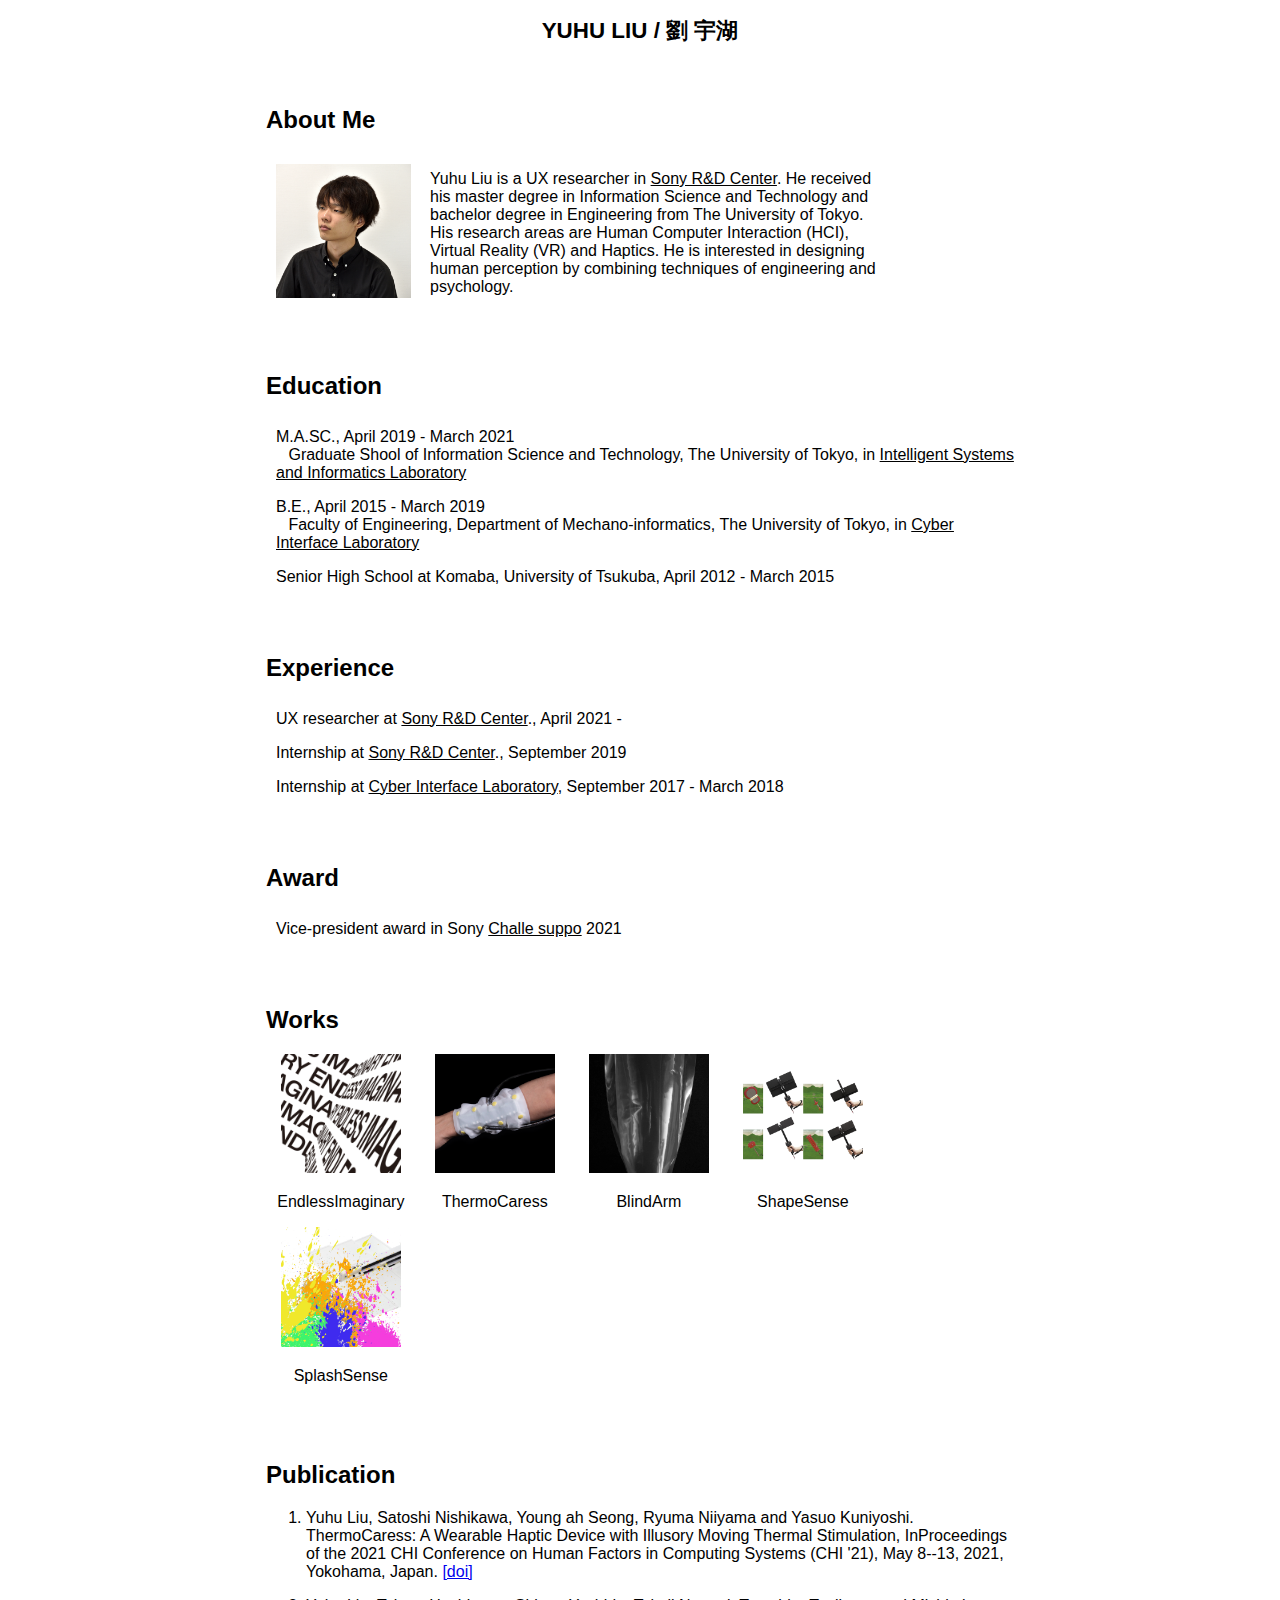
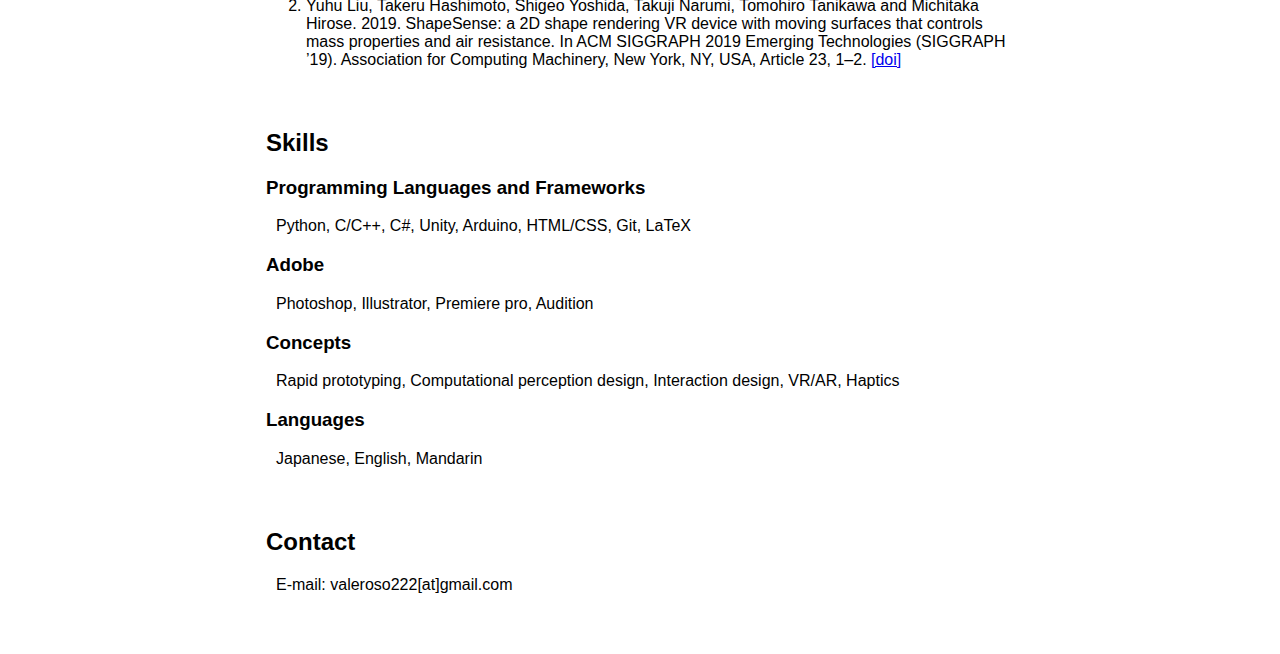
<file: index.html>
<!DOCTYPE html>
<html>
    <head>
        <meta charset="UTF-8">
        <meta name="viewport" content="width=device-width,initial-scale=1">
        <link rel="stylesheet" href="css/style.css">
        <title>yuhu liu</title>
    </head>
    <body>
        <div class="wrapper-header">
            
            <div id="title">
                <h1>
                    <a id="title" href="index.html">YUHU LIU / 劉 宇湖</a>
                </h1>
            </div>
        </div>
        <div class="wrapper-main">
            <div class="section">
                <div class="about-me">
                    <h2>About Me</h2>
                    <div class="portrait">
                        <img class ="portrait" src="image/profile/profile.jpg">
                    </div>
                    <div class="biography">
                        <p class="biography">
                            <!-- Yuhu Liu is a master student of <a id="isi" href="http://www.isi.imi.i.u-tokyo.ac.jp/">Intelligent Systems and Informatics Laboratory</a> in The University of Tokyo in Japan. He received his bachelor degree in Engineering from The University of Tokyo.His research areas are Human Computer Interaction (HCI), Virtual Reality (VR) and Haptics. He is interested in designing human perception by combining techniques of engineering and psychology. -->
                            Yuhu Liu is a UX researcher in <a id="isi" href="https://www.sony.com/en/SonyInfo/research/">Sony R&D Center</a>.
                            He received his master degree in Information Science and Technology and bachelor degree in Engineering from The University of Tokyo. 
                            His research areas are Human Computer Interaction (HCI), Virtual Reality (VR) and Haptics.
                            He is interested in designing human perception by combining techniques of engineering and psychology.
                        </p>
                    </div>
                </div>
            </div>
            <div class="section">
                <div class="education">
                    <h2>Education</h2>
                    <ul class="education">
                        <li>M.A.SC., April 2019 - March 2021 <br>
                            &ensp; Graduate Shool of Information Science and Technology, The University of Tokyo, in <a id="isi" href="http://www.isi.imi.i.u-tokyo.ac.jp/?lang=en">Intelligent Systems and Informatics Laboratory</a>
                        </li>
                        <li>B.E., April 2015 - March 2019 <br>
                            &ensp; Faculty of Engineering, Department of Mechano-informatics, The University of Tokyo, in <a id="isi" href="https://www.cyber.t.u-tokyo.ac.jp/">Cyber Interface Laboratory</a>
                        </li>
                        <li>Senior High School at Komaba, University of Tsukuba, April 2012 - March 2015</li>
                    </ul>
                </div>
            </div>
            <div class="section">
                <div class="experience">
                    <h2>Experience</h2>
                    <ul class="experience">
                        <li>UX researcher at <a id="isi" href="https://www.sony.com/en/SonyInfo/research/">Sony R&D Center</a>., April 2021 - </li>
                        <li>Internship at <a id="isi" href="https://www.sony.com/en/SonyInfo/research/">Sony R&D Center</a>., September 2019</li>
                        <li>Internship at <a id="isi" href="https://www.cyber.t.u-tokyo.ac.jp/">Cyber Interface Laboratory</a>, September 2017 - March 2018</li>
                    </ul>
                </div>
            </div>
            <div class="section">
                <div class="award">
                    <h2>Award</h2>
                    <ul class="award">
                        <li>Vice-president award in Sony <a id="isi" href="https://customers.microsoft.com/en-gb/story/1364917492000256309-sony-corporation-microsoft365-en-japan">Challe suppo</a> 2021</li>
                    </ul>
                </div>
            </div>
            <div class="section">
                <div class="works-thumbnails">
                    <h2>Works</h2>
                    <div class="works">
                        <a class="works" href="EndlessImaginary.html">
                            <img class="works" src="image/EndlessImaginary/EndlessImaginary_works.png">
                            <p>
                                EndlessImaginary
                            </p>
                        </a>
                    </div>
                    <div class="works">
                        <a class="works" href="ThermoCaress.html">
                            <img class="works" src="image/ThermoCaress/ThermoCaress_works.jpg">
                            <p>
                                ThermoCaress
                            </p>
                        </a>
                    </div>
                    <div class="works">
                        <a class="works" href="blindarm.html">
                            <img class="works" src="image/blindarm/blindarm_works.jpg">
                            <p>
                                BlindArm
                            </p>
                        </a>
                    </div>
                    <div class="works">
                        <a class="works" href="shapesense.html">
                            <img class="works" src="image/shapesense/shapesense_works.jpg">
                            <p>
                                ShapeSense
                            </p>
                        </a>
                    </div>
                    <div class="works">
                        <a class="works" href="splashsense.html">
                            <img class="works" src="image/splashsense/splashsense_works.jpg">
                            <p>
                                SplashSense
                            </p>
                        </a>
                    </div>
                </div>
            </div>
            <div class="section">
                <div class="publication">
                    <h2>Publication</h2>
                    <ol class="publication">
                        <li>Yuhu Liu, Satoshi Nishikawa, Young ah Seong, Ryuma Niiyama and Yasuo Kuniyoshi. ThermoCaress: A Wearable Haptic Device with Illusory Moving Thermal Stimulation, InProceedings of the 2021 CHI Conference on Human Factors in Computing Systems (CHI '21), May 8--13, 2021, Yokohama, Japan. <a href="https://doi.org/10.1145/3411764.3445777​">[doi]</a></li>
                        <p></p>
                        <li>Yuhu Liu, Takeru Hashimoto, Shigeo Yoshida, Takuji Narumi, Tomohiro Tanikawa and Michitaka Hirose. 2019. ShapeSense: a 2D shape rendering VR device with moving surfaces that controls mass properties and air resistance. In ACM SIGGRAPH 2019 Emerging Technologies (SIGGRAPH ’19). Association for Computing Machinery, New York, NY, USA, Article 23, 1–2. <a href="https://dl.acm.org/doi/10.1145/3305367.3327991">[doi]</a></li>
                    </ol>
                </div>
            </div>
            <div class="section">
                <div class="skills">
                    <h2>Skills</h2>
                    <div class="programming">
                        <h3>Programming Languages and Frameworks</h3>
                        <p class="skills">
                            Python, C/C++, C#, Unity, Arduino, HTML/CSS, Git, LaTeX
                        </p>
                    </div>
                    <div class="adobe">
                        <h3>Adobe</h3>
                        <p class="skills">
                            Photoshop, Illustrator, Premiere pro, Audition
                        </p>
                    </div>
                    <div class="concepts">
                        <h3>Concepts</h3>
                        <p class="skills">
                            Rapid prototyping, Computational perception design, Interaction design, VR/AR, Haptics
                        </p>
                    </div>
                    <div class="languages">
                        <h3>Languages</h3>
                        <p class="skills">
                            Japanese, English, Mandarin
                        </p>
                    </div>
                </div>
            </div>
            <div class="section">
                <div class="contact">
                    <h2>Contact</h2>
                    <ul class="contact">
                        <li>E-mail: valeroso222[at]gmail.com</li>
                    </ul>
                </div>
            </div>
        </div>
    </body>
</html>
</file>
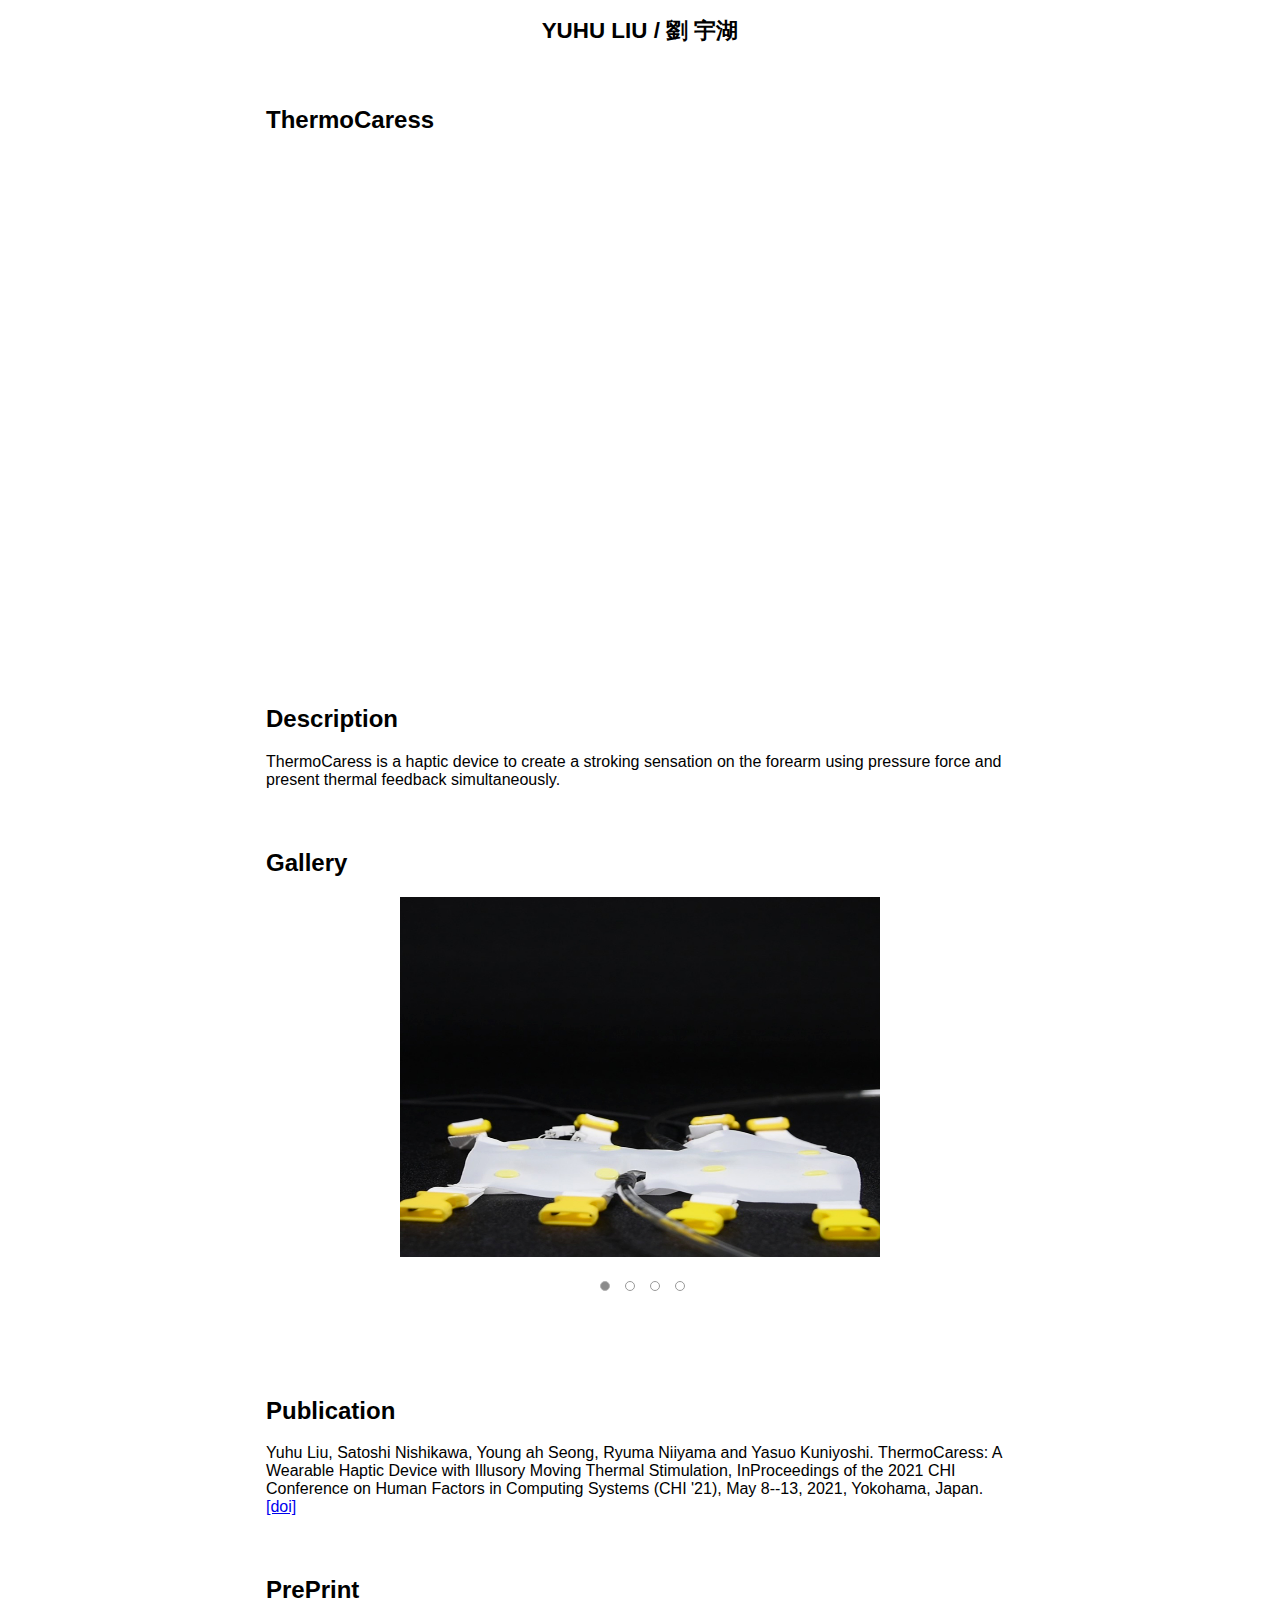
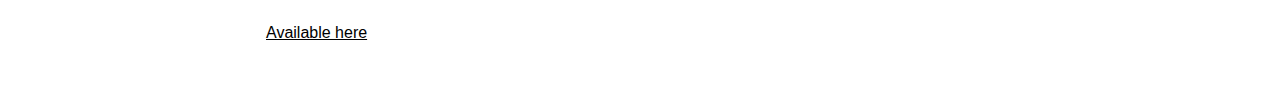
<file: ThermoCaress.html>
<!DOCTYPE html>
<html>
    <head>
        <meta charset="UTF-8">
        <link rel="stylesheet" href="css/style.css">
        <link rel="stylesheet" href="css/works.css">
        <script src="https://code.jquery.com/jquery-3.4.1.min.js"></script>
        <script type="text/javascript" src="js/gallery.js"></script>
        <title>yuhu liu</title>
    </head>
    <body>
        <div class="wrapper-header">
            <div id="title">
                <h1>
                    <a id="title" href="index.html">YUHU LIU / 劉 宇湖</a>
                </h1>
            </div>
        </div>
        <div class="wrapper-main">
            <div class="section">
                <div class="work-title">
                    <h2>ThermoCaress</h2>
                </div>
            </div>
            <div class="section">
                <div class="video">
                    <iframe src="https://www.youtube.com/embed/PE6r-udX2hk" frameborder="0" allowfullscreen></iframe>
                </div>
            </div>
            <div class="section">
                <div class="desctiption">
                    <h2>Description</h2>
                    <p>ThermoCaress is a haptic device to create a stroking sensation on the forearm using pressure force and present thermal feedback simultaneously.</p>
                </div>
            </div>
            <div class="section">
                <div class="gallery">
                    <h2>Gallery</h2>
                    <div id="mainphoto">
                         <img src="image/ThermoCaress/TC.jpg" width="480" height="360">
                    </div>
                    <ul id="photolist">
                        <li><img src="image/ThermoCaress/TC.jpg"></li>
                        <li><img src="image/ThermoCaress/airPouch.jpg"></li>
                        <li><img src="image/ThermoCaress/waterPouch.jpg"></li>
                        <li><img src="image/ThermoCaress/all.jpg"></li>
                    </ul>  
                </div>
            </div>
            <div class="section">
                <div class="publication">
                    <h2>Publication</h2>
                    <div class="publication-content">
                        <p>Yuhu Liu, Satoshi Nishikawa, Young ah Seong, Ryuma Niiyama and Yasuo Kuniyoshi. ThermoCaress: A Wearable Haptic Device with Illusory Moving Thermal Stimulation, InProceedings of the 2021 CHI Conference on Human Factors in Computing Systems (CHI '21), May 8--13, 2021, Yokohama, Japan. <a href="https://doi.org/10.1145/3411764.3445777​">[doi]</a></p>
                    </div>
                </div>
            </div>
            <div class="section">
                <div class="preprint">
                    <h2>PrePrint</h2>
                    <div class="preprint-content">
                        <p><a class="black_link" href="ThermoCaress_preprint.pdf">Available here</a></p>
                    </div>
                </div>
            </div>
        </div>
    </body>
</html>
</file>
<file: css/style.css>
@charset "UTF-8";

body {
    color: black;
    width: 60%;
    min-width: 640px;
    margin: auto;
    font-family: Futura, 'Century Gothic', 游ゴシック体, YuGothic, 'ヒラギノ角ゴ ProN W3', 'Hiragino Kaku Gothic ProN', 游ゴシック, 'Yu Gothic', メイリオ, Meiryo, sans-serif;
}

@media screen and (max-width:480px) {
 
	/*　この位置に記述する　*/
	main {
		width: 70%;
	}
 
}

a#title {
    color:black;
    text-decoration: none;
    padding: 0.5em;
}

div.wrapper-header {
    font-size: 70%;
    color: black;
    text-align: center;
}

div.section {
    margin: 10px;
    margin-top: 60px;
    margin-bottom: 60px;
}

div.portrait, div.biography {
    display: inline-block;
    vertical-align: middle;
}

div.portrait {
    width: 200px;
    max-width: 20%;
    margin-right: 10px;
    padding-left: 0px;
}

img.portrait {
    margin-left: 10px;
    width: 90%;
}

div.biography {
    width: 60%;
}

a#isi:link,a#isi:visited  {
    color: black;
}

a#isi:hover {
    color: red;
}

ul.education {
    list-style: none;
    padding-left: 0%;
    margin-left: 10px;
}

ul.education li {
    position: relative;
    padding: 0.5em 0em 0.5em 0em;
}

div.works {
    display: inline-block;
    width: 20%;
    padding-left: 0px;
    align-items: center;
}

img.works {
    width: 80%;
    padding-left: 10%;
}

a.works {
    color: black;
    text-decoration: none;
    text-align: center;
}

a.works:hover {
    opacity: 0.6;
    color: red;
}

div.programming, div.concepts, div.languages {
    padding-left: 0px;
}

ul.experience {
    list-style: none;
    padding-left: 0%;
    margin-left: 10px;
}

ul.experience li {
    position: relative;
    padding: 0.5em 0em 0.5em 0em;
}

ul.award {
    list-style: none;
    padding-left: 0%;
    margin-left: 10px;
}

ul.award li {
    position: relative;
    padding: 0.5em 0em 0.5em 0em;
}

p.skills {
    padding-left: 0px;
    margin-left: 10px;
}

ul.contact {
    list-style: none;
    padding-left: 0%;
    margin-left: 10px;
}

a.black_link:link,a.black_link:visited  {
    color: black;
}

a.black_link:hover {
    color: red;
}
</file>
<file: css/works.css>
.video {
    position: relative;
    height: 0;
    padding: 30px 0 56.25%;
    overflow: hidden;
}

.video iframe {
    position: absolute;
    top: 0;
    left: 0;
    width: 100%;
    height: 100%;
}

#mainphoto {
    width: 480px;
    height: 360px;
    padding: 0;
    margin: 0px auto;
    position: relative;  /*---基点とします。---*/
    /* border: 5px solid #CCC; */
    
  }
  /*---img 要素---*/
  #mainphoto img {
    position: absolute;  /*---絶対配置します---*/
    top: 0;
    left: 0;
  }
  /*---写真のタイトルを表示する p 要素---*/
  /* p#title {
    position: absolute;
    z-index: 10;
    bottom: 10px;
    right: 30px;
    font-size: 11px;
    color: #FFF;  
  } */
   
  /*---表示する写真を記述しておく ul 要素---*/
  #photolist {
    display: none;
  }

  /* ここからコントロールの追加 */
  #icons_wrapper {
    position: relative;
    width: 480px;
    height: 80px;
    margin: auto;
  }
  #icons {
    width: 20px;
    margin: 0 auto;
  }
  .icon {
    display: inline-block;
    background-color: #FFF;
    width: 8px;
    height: 8px;
    margin:5px 5px -20px 10px;
    cursor: pointer;
    border: 1px solid #999;
    border-radius: 5px;
  }
  .icon.icon_selected {
    background-color: #666;
    cursor: default;
  }
  .icon.icon_hover {
    border: 1px solid #666;
    background-color: #CCC;
  }
  #start {
    display: none;
    cursor: pointer;
    color: #999;
    position: absolute;
    top: 5px;
    left: 350px;
  }
</file>
